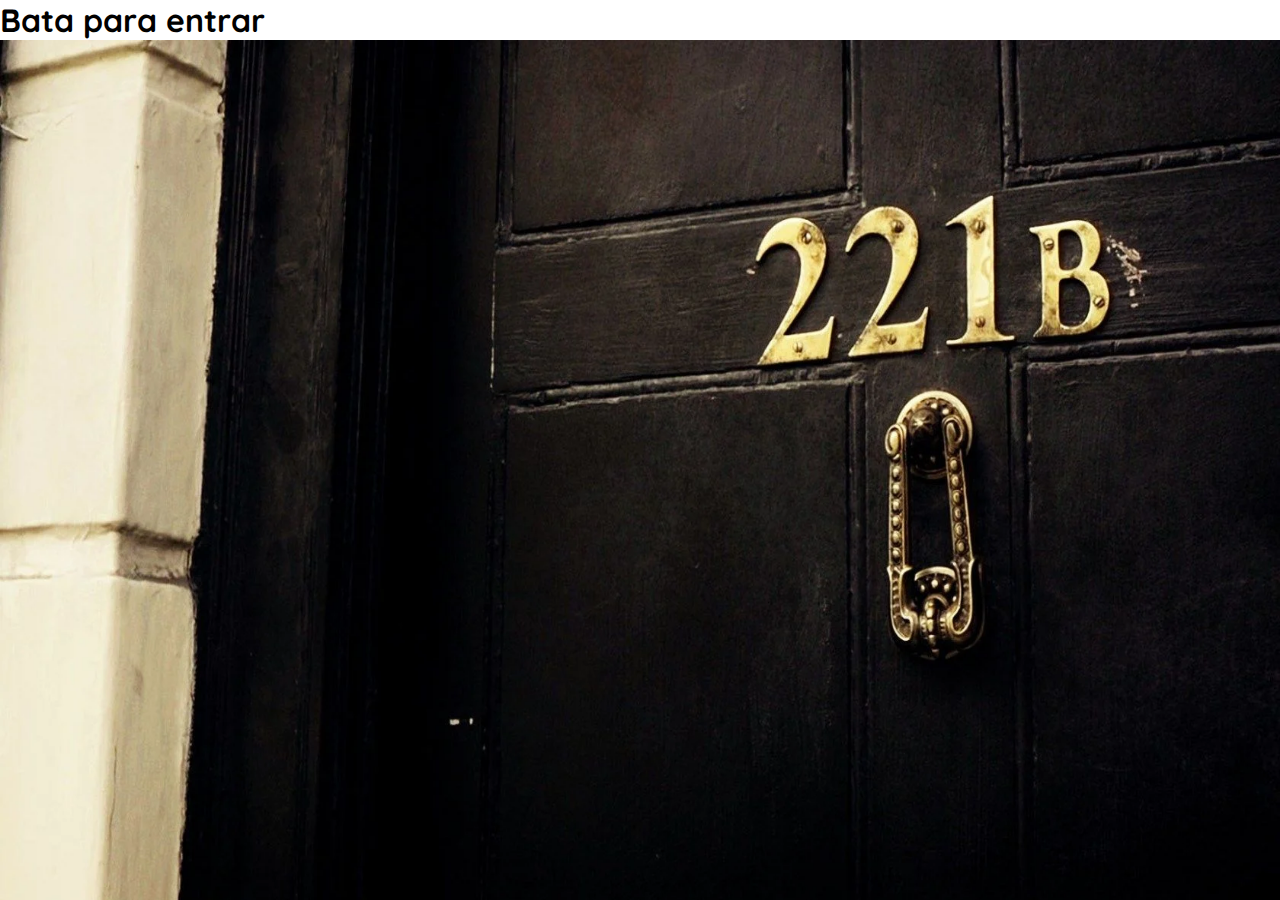
<file: index.html>
<!DOCTYPE html>
<html lang="en">
<head>
    <meta charset="UTF-8">
    <meta http-equiv="X-UA-Compatible" content="IE=edge">
    <meta name="viewport" content="width=device-width, initial-scale=1.0">
    <link rel="stylesheet" href="style.css">
    <title>save me</title>
</head>
<body>
    <div class="sherlock">
        <h1  class="titulo">Bata para entrar</h1>
        <a class="botao" href="blackroom.html"></a>
        <img src="./images/221.png" alt="">
    </div>
</body>
</html>
</file>
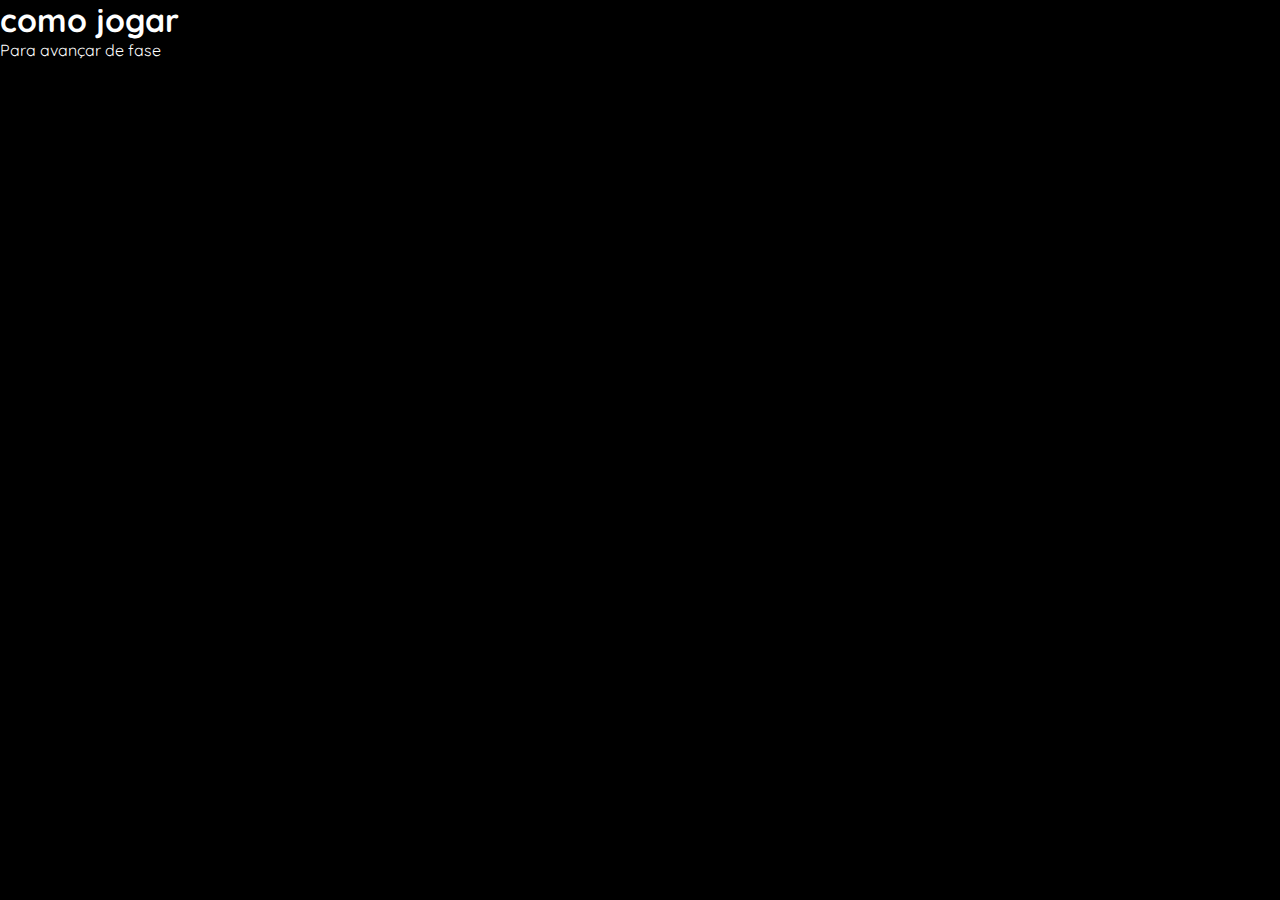
<file: blackroom.html>
<!DOCTYPE html>
<html lang="en">
<head>
    <meta charset="UTF-8">
    <meta http-equiv="X-UA-Compatible" content="IE=edge">
    <link rel="stylesheet" href="style.css">
    <meta name="viewport" content="width=device-width, initial-scale=1.0">
    <title>black room</title>
</head>
<body>
    <div class="black">
        <h1>como jogar</h1>
        <ul>
            <li><p>Para avançar de fase</p></li>
        </ul>

    </div>
</body>
</html>
</file>
<file: style.css>
@import url('https://fonts.googleapis.com/css2?family=Quicksand:wght@400;700&display=swap');
*{
    margin: 0;
    padding: 0;
    box-sizing: border-box;
    overflow: hidden;
    font-family: 'Quicksand', sans-serif;
}

.sherlock{
    position: relative;
    width: 100vw;
    height: 100vh;
}
.sherlock img{
    width: 100%;
    height: 100%;
}
.botao{
    top: 350px;
    right: 380px;
    background-color: transparent;
    position: absolute;
    width: 150px;
    height: 300px;
}
titulo{
    position: absolute;
    top: 50px;
    left: 40px;
}
/*black room*/

.black{
    width: 100%;
    height: 100vh;
    background-color: rgb(0, 0, 0);
    color: white;
}
</file>
